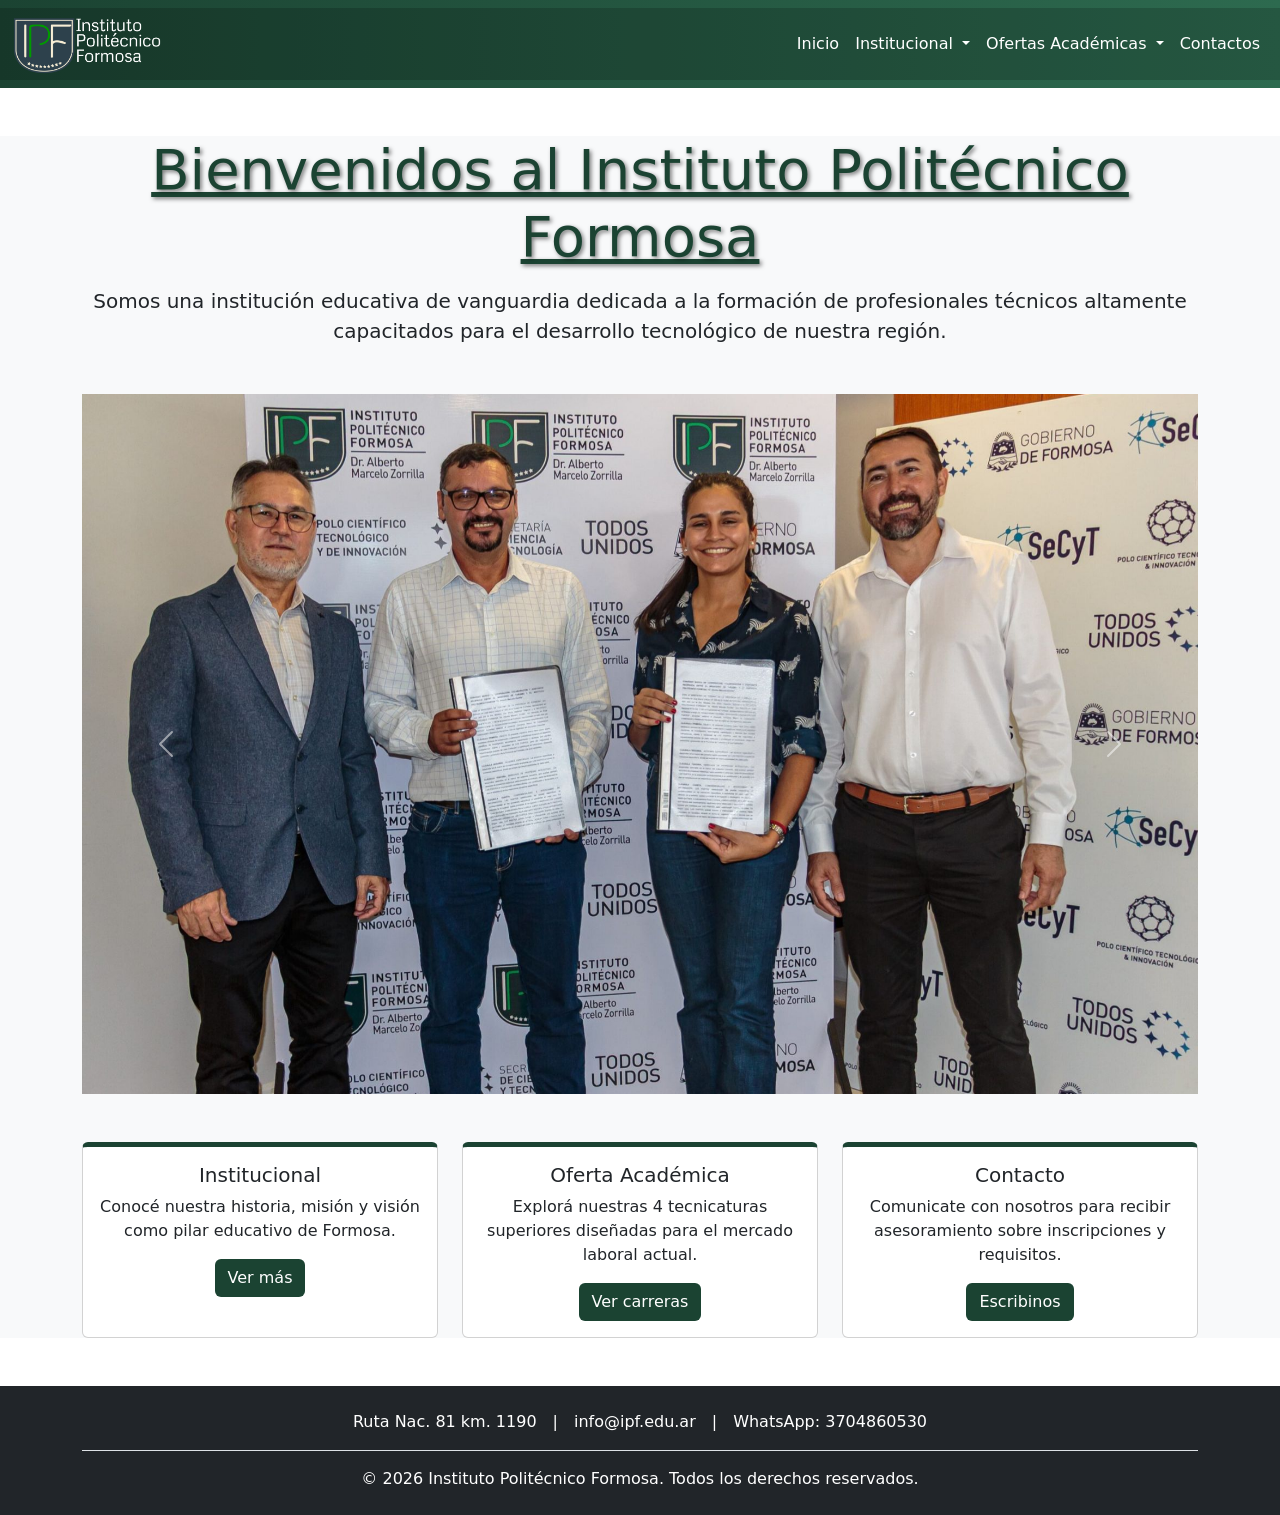
<file: index.html>
<!DOCTYPE html>
<html lang="en">
<head>
    <meta charset="UTF-8">
    <meta name="viewport" content="width=device-width, initial-scale=1.0">
    <title>IPF</title>
    <!-- LINK DE bootstrap -->
    <link href="https://cdn.jsdelivr.net/npm/bootstrap@5.3.8/dist/css/bootstrap.min.css" rel="stylesheet" integrity="sha384-sRIl4kxILFvY47J16cr9ZwB07vP4J8+LH7qKQnuqkuIAvNWLzeN8tE5YBujZqJLB" crossorigin="anonymous">

    <!-- LINK DE ESTILO PROPIO DE LA PAGINA INDEX -->
    <link rel="stylesheet" href="assets/css/style.css">

    <link rel="icon" type="image/png" href="assets/img/logopagina.png">
</head>


<body>
    <header>
        <nav class="navbar navbar-expand-lg bg-body-tertiary">
    <div class="container-fluid">
        <!-- Logo -->
        <a class="navbar-brand" href="index.html">
            <img src="assets/img/logo.png" width="150px" class="d-inline-block align-text-top">
        </a>
        
        
        <button class="navbar-toggler" type="button" data-bs-toggle="collapse" data-bs-target="#navbarNav" aria-controls="navbarNav" aria-expanded="false" aria-label="Toggle navigation">
            <span class="navbar-toggler-icon"></span>
        </button>

        <div class="collapse navbar-collapse" id="navbarNav">
            <ul class="navbar-nav ms-auto">
                
                <!-- Inicio -->
                <li class="nav-item">
                    <a class="nav-link active text-dark " aria-current="page" href="index.html">Inicio</a>
                </li>

                <!-- Institucional-->
                <li class="nav-item dropdown">
                    <a class="nav-link dropdown-toggle text-dark" href="#" id="dropInstitucional" role="button" data-bs-toggle="dropdown" aria-expanded="false" >
                        Institucional
                    </a>
                    <ul class="dropdown-menu dropdown-menu-end" aria-labelledby="dropInstitucional">
                        <li><a class="dropdown-item" href="reseñahistorica.html">Reseña Histórica</a></li>
                        <li><a class="dropdown-item" href="autoridades.html">Autoridades</a></li>
                        <li><hr class="dropdown-divider"></li>
                    </ul>
                </li>

                <!--Carreras -->
                <li class="nav-item dropdown">
                    <a class="nav-link dropdown-toggle text-dark" href="#" id="dropCarreras" role="button" data-bs-toggle="dropdown" aria-expanded="false">
                        Ofertas Académicas
                    </a>
                    <ul class="dropdown-menu dropdown-menu-end" aria-labelledby="dropCarreras">
                        <li><a class="dropdown-item" href="quimicaindustrial.html">Tecnicatura Superior en Química Industrial</a></li>
                        <li><a class="dropdown-item" href="desarrollosoftware.html">Tecnicatura Superior en Desarrollo de Software y Multiplataforma</a></li>
                        <li><a class="dropdown-item" href="telecomunicaciones.html">Tecnicatura Superior en Telecomunicaciones</a></li>
                        <li><a class="dropdown-item" href="mecatronica.html">Tecnicatura Superior en Mecatrónica</a></li>
                    </ul>
                </li>

                <!-- Contacto-->
                <li class="nav-item">
                    <a class="nav-link text-dark" href="contacto.html">Contactos</a>
                </li>

            </ul>
        </div>
    </div>
</nav>
    </header>
   <main>
       <section class="container my-5 text-center">
        <!-- Información del index-->
        <h1 class="display-4 font">Bienvenidos al Instituto Politécnico Formosa</h1>
        <p class="lead mt-3">Somos una institución educativa de vanguardia dedicada a la formación de profesionales técnicos altamente capacitados para el desarrollo tecnológico de nuestra región.</p>
        
        <!-- <Carousel  -->
        <div id="carouselExample" class="carousel slide my-5" data-bs-ride="carousel">
            <div class="carousel-inner">
              <div class="carousel-item active">
                <img src="assets/img/img2.jpg" class="d-block w-100" alt="IPF 1">
              </div>
              <div class="carousel-item">
                <img src="assets/img/img1.jpg" class="d-block w-100" alt="IPF 2">
              </div>
              <div class="carousel-item">
                <img src="assets/img/comedoripf.jpg" class="d-block w-100" alt="IPF 3">
              </div>
              <div class="carousel-item">
                <img src="assets/img/edificioipf.jpg" class="d-block w-100" alt="IPF 4">
              </div>
              <div class="carousel-item">
                <img src="assets/img/img3.jpg" class="d-block w-100" alt="IPF 5">
              </div>

              <button class="carousel-control-prev" type="button" data-bs-target="#carouselExample" data-bs-slide="prev">
        <span class="carousel-control-prev-icon" aria-hidden="true"></span>
        <span class="visually-hidden">Anterior</span>
    </button>
    <button class="carousel-control-next" type="button" data-bs-target="#carouselExample" data-bs-slide="next">
        <span class="carousel-control-next-icon" aria-hidden="true"></span>
        <span class="visually-hidden">Siguiente</span>
    </button>
            </div>
        </div>

        <!-- Sección de Cards -->
        <div class="row mt-5">
            <div class="col-md-4">
                <div class="card h-100">
                    <div class="card-body">
                        <h5 class="card-title">Institucional</h5>
                        <p class="card-text">Conocé nuestra historia, misión y visión como pilar educativo de Formosa.</p>
                        <a href="reseñahistorica.html" class="btn btn-ipf">Ver más</a>
                    </div>
                </div>
            </div>
            <div class="col-md-4">
                <div class="card h-100">
                    <div class="card-body">
                        <h5 class="card-title">Oferta Académica</h5>
                        <p class="card-text">Explorá nuestras 4 tecnicaturas superiores diseñadas para el mercado laboral actual.</p>
                        <a href="desarrollosoftware.html" class="btn btn-ipf">Ver carreras</a>
                    </div>
                </div>
            </div>
            <div class="col-md-4">
                <div class="card h-100">
                    <div class="card-body">
                        <h5 class="card-title">Contacto</h5>
                        <p class="card-text">Comunicate con nosotros para recibir asesoramiento sobre inscripciones y requisitos.</p>
                        <a href="contacto.html" class="btn btn-ipf">Escribinos</a>
                    </div>
                </div>
            </div>
        </div>
      </section>
    </main>

    <footer class="py-4 bg-dark text-white">
      <div class="container text-center">
        <ul class="nav justify-content-center border-bottom pb-3 mb-3">
          <li class="nav-item px-2">Ruta Nac. 81 km. 1190</li>
          <li class="nav-item px-2">|</li>
          <li class="nav-item px-2">info@ipf.edu.ar</li>
          <li class="nav-item px-2">|</li>
          <li class="nav-item px-2">WhatsApp: 3704860530</li>
        </ul>
        <p class="mb-0">
          © 2026 Instituto Politécnico Formosa. Todos los derechos reservados.
        </p>
      </div>
    </footer>
    <script src="https://cdn.jsdelivr.net/npm/bootstrap@5.3.8/dist/js/bootstrap.bundle.min.js" integrity="sha384-FKyoEForCGlyvwx9Hj09JcYn3nv7wiPVlz7YYwJrWVcXK/BmnVDxM+D2scQbITxI" crossorigin="anonymous"></script>
</body>
</html>
</file>
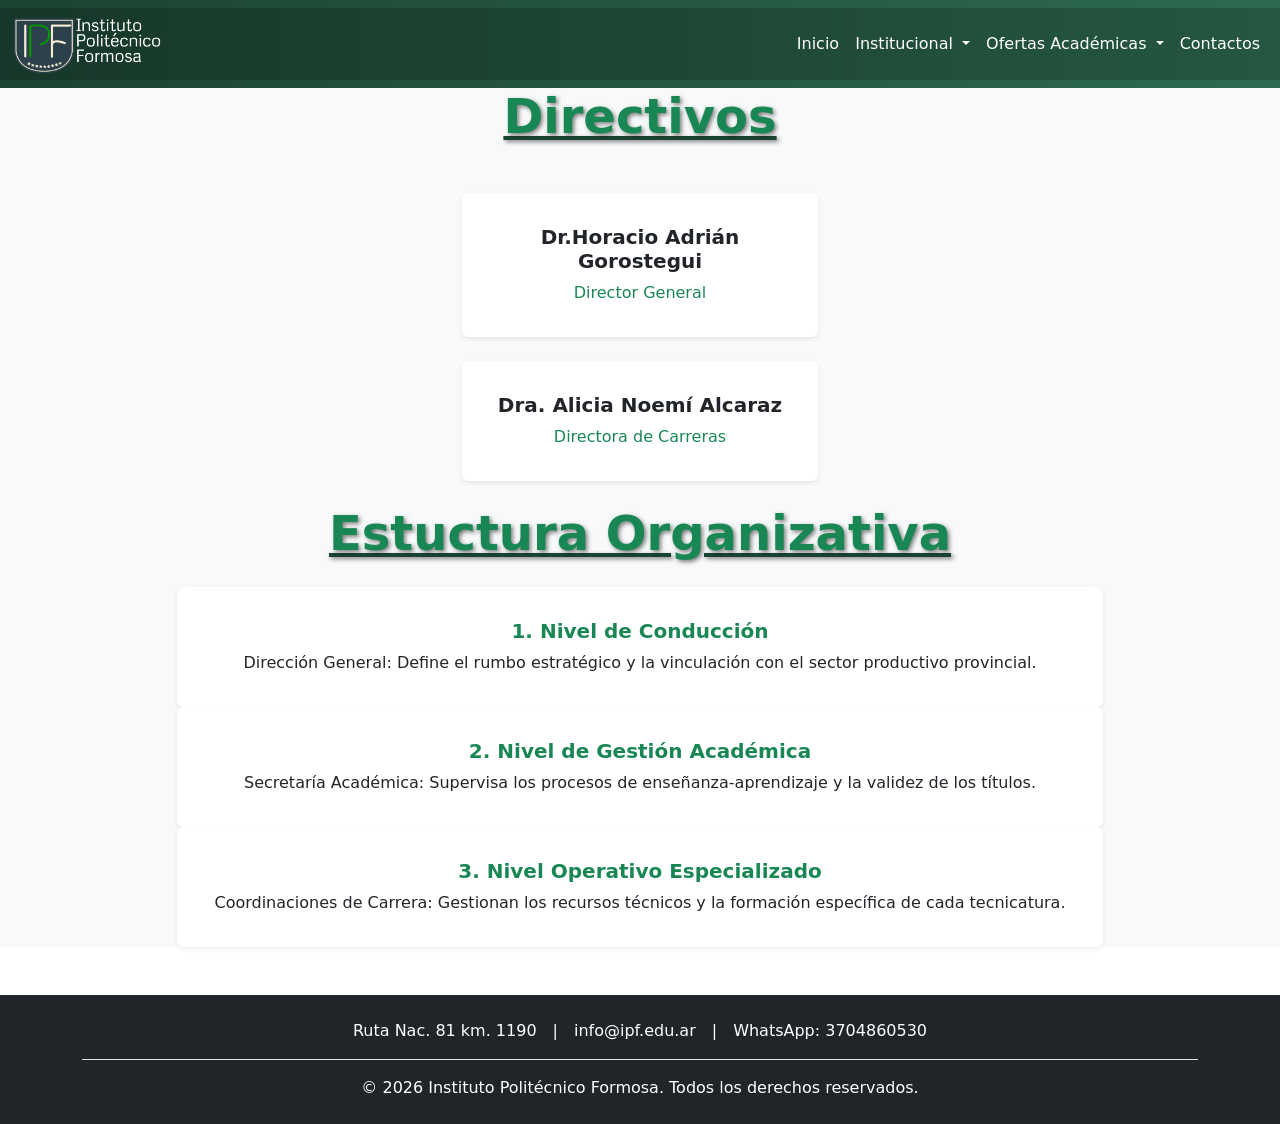
<file: autoridades.html>
<!doctype html>
<html lang="en">
  <head>
    <meta charset="UTF-8" />
    <meta name="viewport" content="width=device-width, initial-scale=1.0" />
    <title>IPF</title>
    <!-- LINK DE bootstrap -->
    <link
      href="https://cdn.jsdelivr.net/npm/bootstrap@5.3.8/dist/css/bootstrap.min.css"
      rel="stylesheet"
      integrity="sha384-sRIl4kxILFvY47J16cr9ZwB07vP4J8+LH7qKQnuqkuIAvNWLzeN8tE5YBujZqJLB"
      crossorigin="anonymous"
    />

    <!-- LINK DE ESTILO PROPIO DE LA PAGINA INDEX -->
    <link rel="stylesheet" href="assets/css/style.css" />

    <link rel="icon" type="image/png" href="assets/img/logopagina.png" />
  </head>

  <body>
    <header>
      <nav class="navbar navbar-expand-lg bg-body-tertiary">
        <div class="container-fluid">
          <!-- Logo -->
          <a class="navbar-brand" href="index.html">
            <img
              src="assets/img/logo.png"
              width="150px"
              class="d-inline-block align-text-top"
            />
          </a>

          <button
            class="navbar-toggler"
            type="button"
            data-bs-toggle="collapse"
            data-bs-target="#navbarNav"
            aria-controls="navbarNav"
            aria-expanded="false"
            aria-label="Toggle navigation"
          >
            <span class="navbar-toggler-icon"></span>
          </button>

          <div class="collapse navbar-collapse" id="navbarNav">
            <ul class="navbar-nav ms-auto">
              <!-- Inicio -->
              <li class="nav-item">
                <a
                  class="nav-link active text-dark"
                  aria-current="page"
                  href="index.html"
                  >Inicio</a
                >
              </li>

              <!-- Institucional-->
              <li class="nav-item dropdown">
                <a
                  class="nav-link dropdown-toggle text-dark"
                  href="#"
                  id="dropInstitucional"
                  role="button"
                  data-bs-toggle="dropdown"
                  aria-expanded="false"
                >
                  Institucional
                </a>
                <ul
                  class="dropdown-menu dropdown-menu-end"
                  aria-labelledby="dropInstitucional"
                >
                  <li>
                    <a class="dropdown-item" href="reseñahistorica.html"
                      >Reseña Histórica</a
                    >
                  </li>
                  <li>
                    <a class="dropdown-item" href="autoridades.html"
                      >Autoridades</a
                    >
                  </li>
                  <li><hr class="dropdown-divider" /></li>
                </ul>
              </li>

              <!--Carreras -->
              <li class="nav-item dropdown">
                <a
                  class="nav-link dropdown-toggle text-dark"
                  href="#"
                  id="dropCarreras"
                  role="button"
                  data-bs-toggle="dropdown"
                  aria-expanded="false"
                >
                  Ofertas Académicas
                </a>
                <ul
                  class="dropdown-menu dropdown-menu-end"
                  aria-labelledby="dropCarreras"
                >
                  <li>
                    <a class="dropdown-item" href="quimicaindustrial.html"
                      >Tecnicatura Superior en Química Industrial</a
                    >
                  </li>
                  <li>
                    <a class="dropdown-item" href="desarrollosoftware.html"
                      >Tecnicatura Superior en Desarrollo de Software y
                      Multiplataforma</a
                    >
                  </li>
                  <li>
                    <a class="dropdown-item" href="telecomunicaciones.html"
                      >Tecnicatura Superior en Telecomunicaciones</a
                    >
                  </li>
                  <li>
                    <a class="dropdown-item" href="mecatronica.html"
                      >Tecnicatura Superior en Mecatrónica</a
                    >
                  </li>
                </ul>
              </li>

              <!-- Contacto-->
              <li class="nav-item">
                <a class="nav-link text-dark" href="contacto.html">Contactos</a>
              </li>
            </ul>
          </div>
        </div>
      </nav>
    </header>
    <main>
      <h1 class="display-5 fw-bold text-success text-center mb-4">
        Directivos
      </h1>
      <section class="container my-5 text-center">
        <div class="row justify-content-center mb-4">
          <div class="col-md-4">
            <div class="card shadow-sm border-0 text-center p-3">
              <div class="card-body">
                <h5 class="fw-bold">Dr.Horacio Adrián Gorostegui</h5>
                <p class="text-success mb-0">Director General</p>
              </div>
            </div>
          </div>
        </div>
        <div class="row justify-content-center mb-4">
          <div class="col-md-4">
            <div class="card shadow-sm border-0 text-center p-3">
              <div class="card-body">
                <h5 class="fw-bold">Dra. Alicia Noemí Alcaraz</h5>
                <p class="text-success mb-0">Directora de Carreras</p>
              </div>
            </div>
          </div>
        </div>
        <h1 class="display-5 fw-bold text-success text-center mb-4">
          Estuctura Organizativa
        </h1>
        <div class="row">
          <div class="col-md-10 mx-auto">
            <div class="card shadow-sm border-0 text-center p-3">
              <div class="card-body">
                <h5 class="text-success fw-bold">1. Nivel de Conducción</h5>
                <p class="mb-0">
                  Dirección General: Define el rumbo estratégico y la
                  vinculación con el sector productivo provincial.
                </p>
              </div>
            </div>
          </div>
        </div>
        <div class="row">
          <div class="col-md-10 mx-auto">
            <div class="card shadow-sm border-0 text-center p-3">
              <div class="card-body">
                <h5 class="text-success fw-bold">
                  2. Nivel de Gestión Académica
                </h5>
                <p class="mb-0">
                  Secretaría Académica: Supervisa los procesos de
                  enseñanza-aprendizaje y la validez de los títulos.
                </p>
              </div>
            </div>
          </div>
        </div>
        <div class="row">
          <div class="col-md-10 mx-auto">
            <div class="card shadow-sm border-0 text-center p-3">
              <div class="card-body">
                <h5 class="text-success fw-bold">
                  3. Nivel Operativo Especializado
                </h5>
                <p class="mb-0">
                  Coordinaciones de Carrera: Gestionan los recursos técnicos y
                  la formación específica de cada tecnicatura.
                </p>
              </div>
            </div>
          </div>
        </div>
      </section>
    </main>

    <footer class="py-4 bg-dark text-white">
      <div class="container text-center">
        <ul class="nav justify-content-center border-bottom pb-3 mb-3">
          <li class="nav-item px-2">Ruta Nac. 81 km. 1190</li>
          <li class="nav-item px-2">|</li>
          <li class="nav-item px-2">info@ipf.edu.ar</li>
          <li class="nav-item px-2">|</li>
          <li class="nav-item px-2">WhatsApp: 3704860530</li>
        </ul>
        <p class="mb-0">
          © 2026 Instituto Politécnico Formosa. Todos los derechos reservados.
        </p>
      </div>
    </footer>
    <script
      src="https://cdn.jsdelivr.net/npm/bootstrap@5.3.8/dist/js/bootstrap.bundle.min.js"
      integrity="sha384-FKyoEForCGlyvwx9Hj09JcYn3nv7wiPVlz7YYwJrWVcXK/BmnVDxM+D2scQbITxI"
      crossorigin="anonymous"
    ></script>
  </body>
</html>
</file>
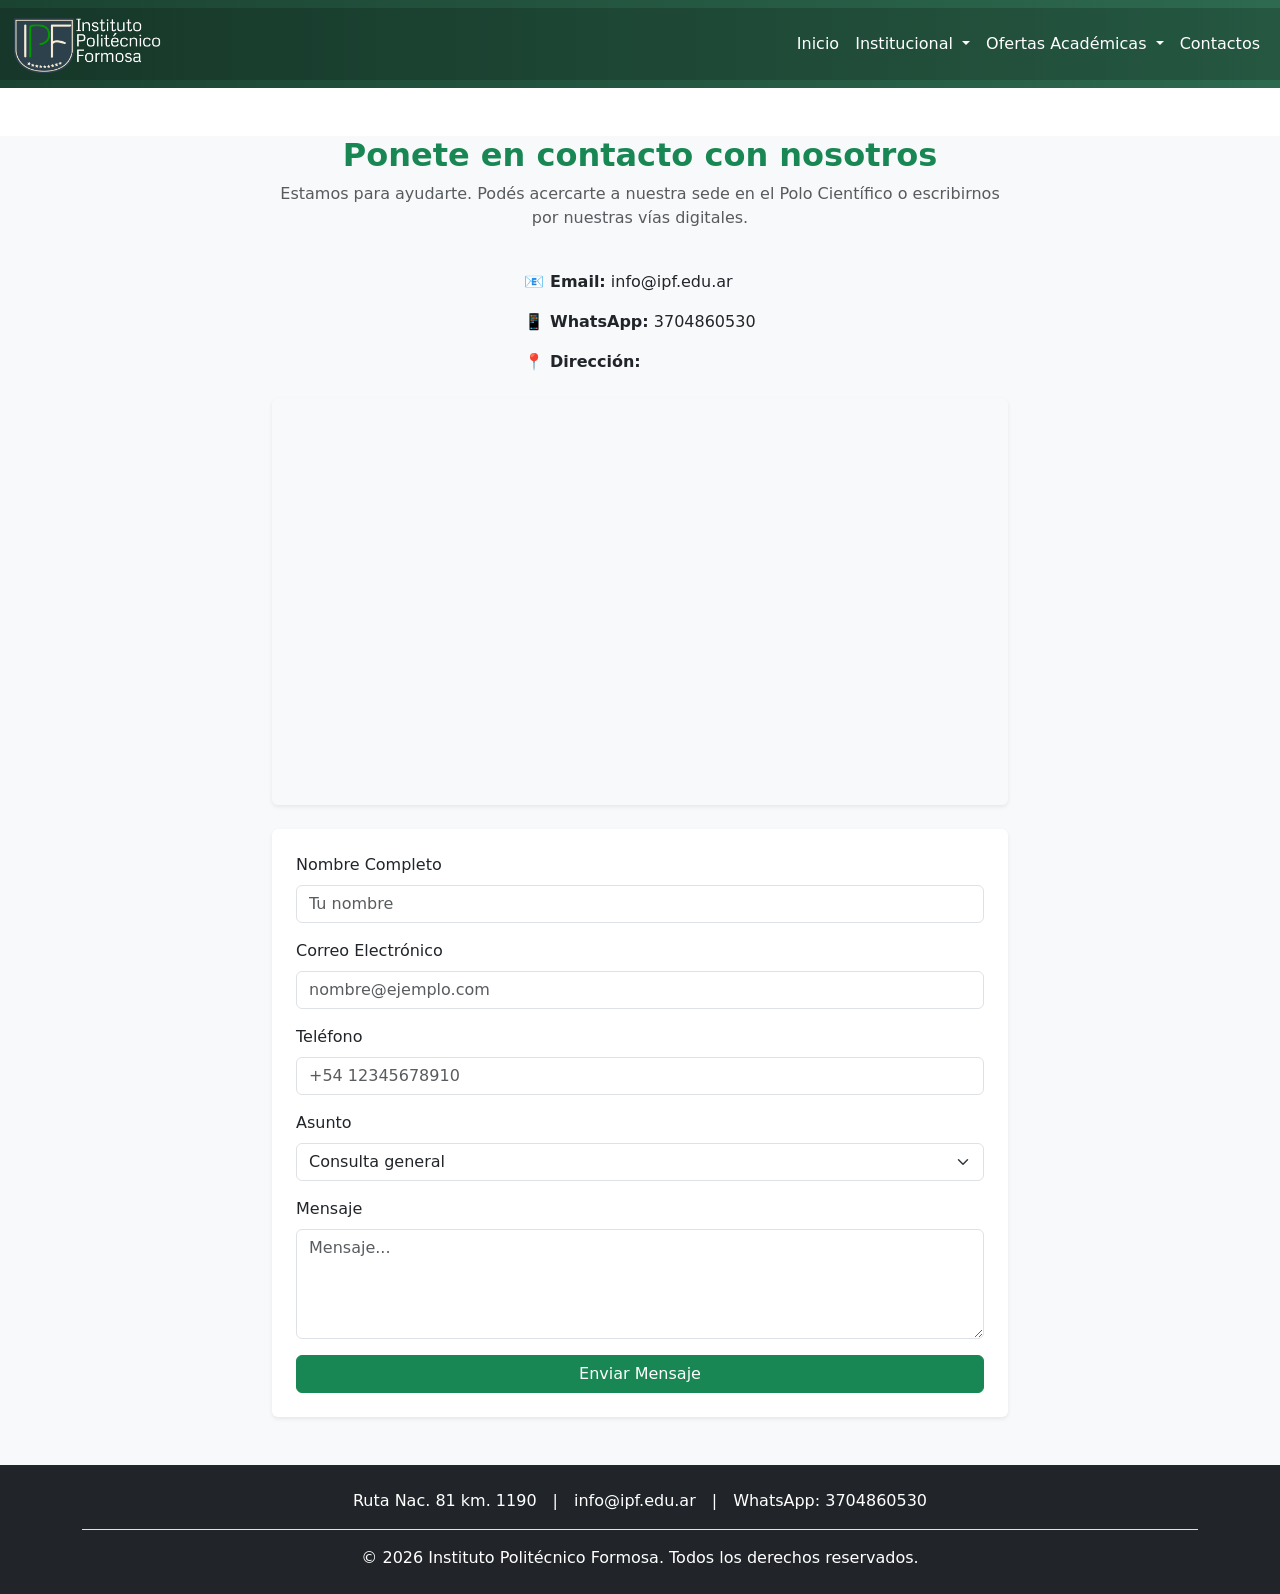
<file: contacto.html>
<!doctype html>
<html lang="en">

<head>
    <meta charset="UTF-8" />
    <meta name="viewport" content="width=device-width, initial-scale=1.0" />
    <title>IPF</title>
    <!-- LINK DE bootstrap -->
    <link href="https://cdn.jsdelivr.net/npm/bootstrap@5.3.8/dist/css/bootstrap.min.css" rel="stylesheet"
        integrity="sha384-sRIl4kxILFvY47J16cr9ZwB07vP4J8+LH7qKQnuqkuIAvNWLzeN8tE5YBujZqJLB" crossorigin="anonymous" />

    <!-- LINK DE ESTILO PROPIO DE LA PAGINA INDEX -->
    <link rel="stylesheet" href="assets/css/style.css" />

    <link rel="icon" type="image/png" href="assets/img/logopagina.png" />
</head>

<body>
    <header>
        <nav class="navbar navbar-expand-lg bg-body-tertiary">
            <div class="container-fluid">
                <!-- Logo -->
                <a class="navbar-brand" href="index.html">
                    <img src="assets/img/logo.png" width="150px" class="d-inline-block align-text-top" />
                </a>

                <button class="navbar-toggler" type="button" data-bs-toggle="collapse" data-bs-target="#navbarNav"
                    aria-controls="navbarNav" aria-expanded="false" aria-label="Toggle navigation">
                    <span class="navbar-toggler-icon"></span>
                </button>

                <div class="collapse navbar-collapse" id="navbarNav">
                    <ul class="navbar-nav ms-auto">
                        <!-- Inicio -->
                        <li class="nav-item">
                            <a class="nav-link active text-dark" aria-current="page" href="index.html">Inicio</a>
                        </li>

                        <!-- Institucional-->
                        <li class="nav-item dropdown">
                            <a class="nav-link dropdown-toggle text-dark" href="#" id="dropInstitucional" role="button"
                                data-bs-toggle="dropdown" aria-expanded="false">
                                Institucional
                            </a>
                            <ul class="dropdown-menu dropdown-menu-end" aria-labelledby="dropInstitucional">
                                <li>
                                    <a class="dropdown-item" href="reseñahistorica.html">Reseña Histórica</a>
                                </li>
                                <li>
                                    <a class="dropdown-item" href="autoridades.html">Autoridades</a>
                                </li>
                                <li>
                                    <hr class="dropdown-divider" />
                                </li>
                            </ul>
                        </li>

                        <!--Carreras -->
                        <li class="nav-item dropdown">
                            <a class="nav-link dropdown-toggle text-dark" href="#" id="dropCarreras" role="button"
                                data-bs-toggle="dropdown" aria-expanded="false">
                                Ofertas Académicas
                            </a>
                            <ul class="dropdown-menu dropdown-menu-end" aria-labelledby="dropCarreras">
                                <li>
                                    <a class="dropdown-item" href="quimicaindustrial.html">Tecnicatura Superior en
                                        Química Industrial</a>
                                </li>
                                <li>
                                    <a class="dropdown-item" href="desarrollosoftware.html">Tecnicatura Superior en
                                        Desarrollo de Software y
                                        Multiplataforma</a>
                                </li>
                                <li>
                                    <a class="dropdown-item" href="telecomunicaciones.html">Tecnicatura Superior en
                                        Telecomunicaciones</a>
                                </li>
                                <li>
                                    <a class="dropdown-item" href="mecatronica.html">Tecnicatura Superior en
                                        Mecatrónica</a>
                                </li>
                            </ul>
                        </li>

                        <!-- Contacto-->
                        <li class="nav-item">
                            <a class="nav-link text-dark" href="contacto.html">Contactos</a>
                        </li>
                    </ul>
                </div>
            </div>
        </nav>
    </header>
    <main>
        <main>
            <!-- CONTENIDO OBLIGATORIO -->
            <section class="container my-5">
                <div class="row">
                    <div class="col-md-10 col-lg-8 mx-auto text-center">

                        <h2 class="fw-bold text-success">Ponete en contacto con nosotros</h2>
                        <p class="text-muted">
                            Estamos para ayudarte. Podés acercarte a nuestra sede en el Polo
                            Científico o escribirnos por nuestras vías digitales.
                        </p>

                        <!-- Datos de contacto -->
                        <div class="mt-4 text-start d-inline-block">
                            <p><strong>📧 Email:</strong> info@ipf.edu.ar</p>
                            <p><strong>📱 WhatsApp:</strong> 3704860530</p>
                            <p><strong>📍 Dirección:</strong></p>
                        </div>

                        <!-- MAPA-->
                        <div class="mt-2 mb-4 shadow-sm rounded overflow-hidden">
                            <iframe
                                src="https://www.google.com/maps/embed?pb=!1m18!1m12!1m3!1d57335.31784732225!2d-58.29045724576137!3d-26.0839848024466!2m3!1f0!2f0!3f0!3m2!1i1024!2i768!4f13.1!3m3!1m2!1s0x945cb1005b21b355%3A0x36a052477a923c03!2sInstituto%20Polit%C3%A9cnico%20Formosa!5e0!3m2!1ses-419!2sar!4v1777825215016!5m2!1ses-419!2sar"
                                width="100%" height="400" style="border: 0" allowfullscreen="" loading="lazy"
                                referrerpolicy="no-referrer-when-downgrade">
                            </iframe>
                        </div>

                        <!-- FORMULARIO -->
                        <div class="card shadow-sm border-0 p-4 text-start">
                            <form>
                                <div class="mb-3">
                                    <label for="nombre" class="form-label">Nombre Completo</label>
                                    <input type="text" class="form-control" id="nombre" placeholder="Tu nombre" />
                                </div>
                                <div class="mb-3">
                                    <label for="email" class="form-label">Correo Electrónico</label>
                                    <input type="email" class="form-control" id="email"
                                        placeholder="nombre@ejemplo.com" />
                                </div>
                                <div class="mb-3">
                                    <label for="telefono" class="form-label">Teléfono</label>
                                    <input type="tel" class="form-control" id="telefono"
                                        placeholder="+54 12345678910" />
                                </div>
                                <div class="mb-3">
                                    <label for="asunto" class="form-label">Asunto</label>
                                    <select class="form-select" id="asunto">
                                        <option selected>Consulta general</option>
                                        <option value="1">Inscripciones</option>
                                        <option value="2">Carreras</option>
                                        <option value="3">Otros</option>
                                    </select>
                                </div>
                                <div class="mb-3">
                                    <label for="mensaje" class="form-label">Mensaje</label>
                                    <textarea class="form-control" id="mensaje" rows="4"
                                        placeholder="Mensaje..."></textarea>
                                </div>
                                <button type="submit" class="btn btn-success w-100">
                                    Enviar Mensaje
                                </button>
                            </form>
                        </div>

                    </div>
                </div>
            </section>
        </main>
        <!-- FOOTER  -->
        <footer class="py-4 bg-dark text-white">
            <div class="container text-center">
                <ul class="nav justify-content-center border-bottom pb-3 mb-3">
                    <li class="nav-item px-2">Ruta Nac. 81 km. 1190</li>
                    <li class="nav-item px-2">|</li>
                    <li class="nav-item px-2">info@ipf.edu.ar</li>
                    <li class="nav-item px-2">|</li>
                    <li class="nav-item px-2">WhatsApp: 3704860530</li>
                </ul>
                <p class="mb-0">
                    © 2026 Instituto Politécnico Formosa. Todos los derechos reservados.
                </p>
            </div>
        </footer>
        <script src="https://cdn.jsdelivr.net/npm/bootstrap@5.3.8/dist/js/bootstrap.bundle.min.js"
            integrity="sha384-FKyoEForCGlyvwx9Hj09JcYn3nv7wiPVlz7YYwJrWVcXK/BmnVDxM+D2scQbITxI"
            crossorigin="anonymous"></script>
</body>

</html>
</file>
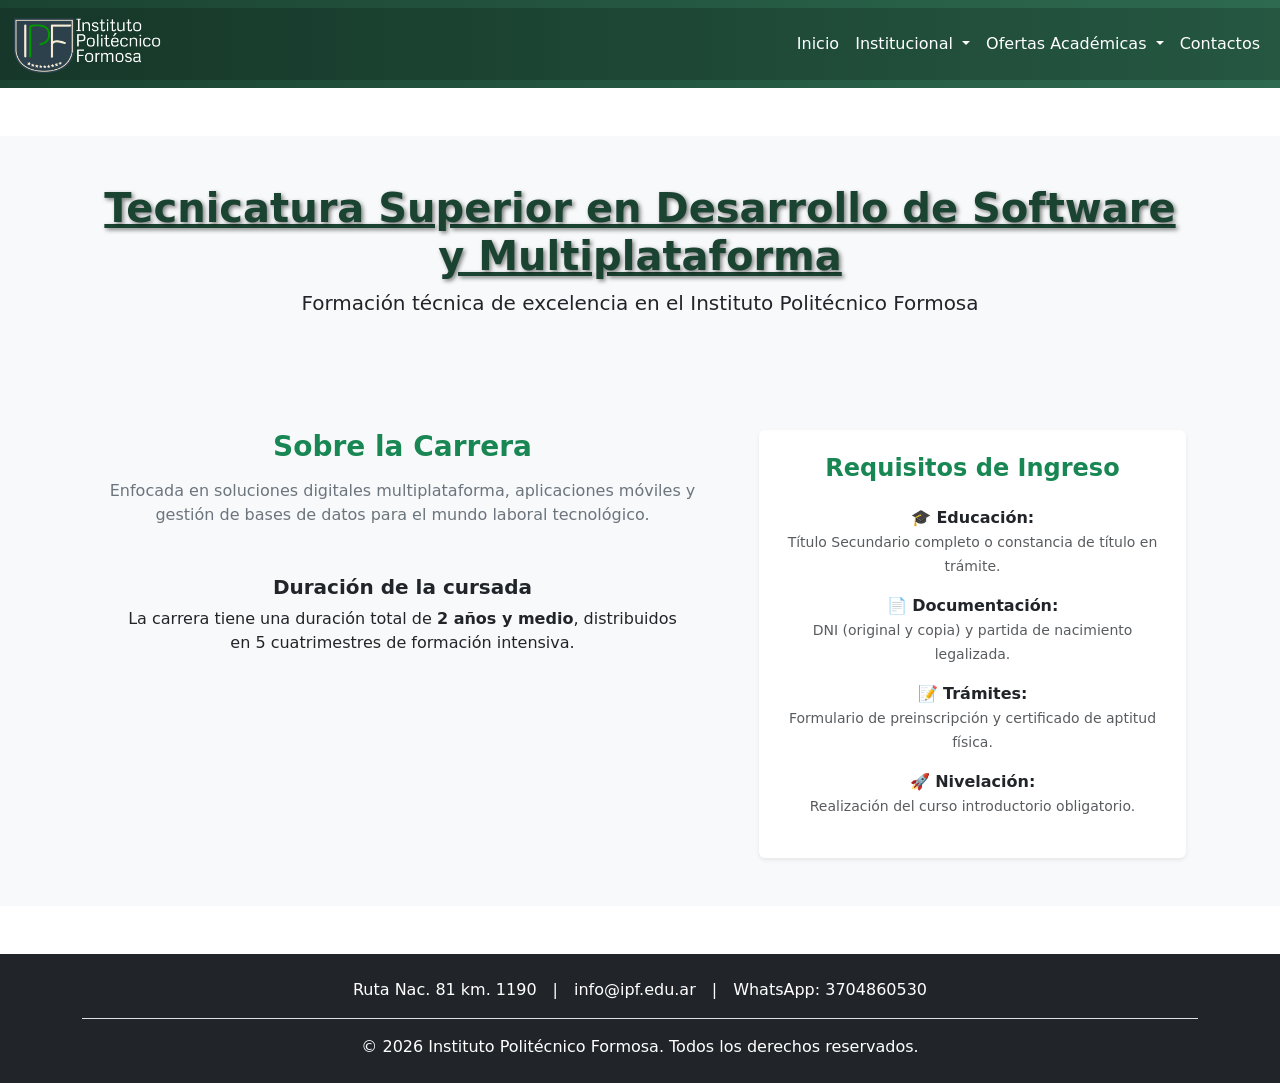
<file: desarrollosoftware.html>
<!DOCTYPE html>
<html lang="en">
<head>
    <meta charset="UTF-8">
    <meta name="viewport" content="width=device-width, initial-scale=1.0">
    <title>IPF</title>
    <!-- LINK DE bootstrap -->
    <link href="https://cdn.jsdelivr.net/npm/bootstrap@5.3.8/dist/css/bootstrap.min.css" rel="stylesheet" integrity="sha384-sRIl4kxILFvY47J16cr9ZwB07vP4J8+LH7qKQnuqkuIAvNWLzeN8tE5YBujZqJLB" crossorigin="anonymous">

    <!-- LINK DE ESTILO PROPIO DE LA PAGINA INDEX -->
    <link rel="stylesheet" href="assets/css/style.css">

    <link rel="icon" type="image/png" href="assets/img/logopagina.png">
</head>


<body>
    <header>
        <nav class="navbar navbar-expand-lg bg-body-tertiary">
    <div class="container-fluid">
        <!-- Logo -->
        <a class="navbar-brand" href="index.html">
            <img src="assets/img/logo.png" width="150px" class="d-inline-block align-text-top">
        </a>
        
        
        <button class="navbar-toggler" type="button" data-bs-toggle="collapse" data-bs-target="#navbarNav" aria-controls="navbarNav" aria-expanded="false" aria-label="Toggle navigation">
            <span class="navbar-toggler-icon"></span>
        </button>

        <div class="collapse navbar-collapse" id="navbarNav">
            <ul class="navbar-nav ms-auto">
                
                <!-- Inicio -->
                <li class="nav-item">
                    <a class="nav-link active text-dark " aria-current="page" href="index.html">Inicio</a>
                </li>

                <!-- Institucional-->
                <li class="nav-item dropdown">
                    <a class="nav-link dropdown-toggle text-dark" href="#" id="dropInstitucional" role="button" data-bs-toggle="dropdown" aria-expanded="false" >
                        Institucional
                    </a>
                    <ul class="dropdown-menu dropdown-menu-end" aria-labelledby="dropInstitucional">
                        <li><a class="dropdown-item" href="reseñahistorica.html">Reseña Histórica</a></li>
                        <li><a class="dropdown-item" href="autoridades.html">Autoridades</a></li>
                        <li><hr class="dropdown-divider"></li>
                    </ul>
                </li>

                <!--Carreras -->
                <li class="nav-item dropdown">
                    <a class="nav-link dropdown-toggle text-dark" href="#" id="dropCarreras" role="button" data-bs-toggle="dropdown" aria-expanded="false">
                        Ofertas Académicas
                    </a>
                    <ul class="dropdown-menu dropdown-menu-end" aria-labelledby="dropCarreras">
                        <li><a class="dropdown-item" href="quimicaindustrial.html">Tecnicatura Superior en Química Industrial</a></li>
                        <li><a class="dropdown-item" href="desarrollosoftware.html">Tecnicatura Superior en Desarrollo de Software y Multiplataforma</a></li>
                        <li><a class="dropdown-item" href="telecomunicaciones.html">Tecnicatura Superior en Telecomunicaciones</a></li>
                        <li><a class="dropdown-item" href="mecatronica.html">Tecnicatura Superior en Mecatrónica</a></li>
                    </ul>
                </li>

                <!-- Contacto-->
                <li class="nav-item">
                    <a class="nav-link text-dark" href="contacto.html">Contactos</a>
                </li>

            </ul>
        </div>
    </div>
</nav>
    </header>
   <main>
       <section class="container my-5 text-center">
           <!--Título de la Carrera -->
      <section class="py-5 text-dark text-center">
        <div class="container">
          <h1 class="fw-bold">
            Tecnicatura Superior en Desarrollo de Software y Multiplataforma
          </h1>
          <p class="lead">
            Formación técnica de excelencia en el Instituto Politécnico Formosa
          </p>
        </div>
      </section>

      <section class="container py-5">
        <div class="row g-5">
          <!--Descripción-->
          <div class="col-lg-7">
            <h3 class="fw-bold text-success mb-3">Sobre la Carrera</h3>
            <p class="text-secondary">
             Enfocada en soluciones digitales multiplataforma, aplicaciones móviles y gestión de bases de datos para el mundo laboral tecnológico.
            </p>

            <div class="p-4 bg-light rounded-3 mt-4">
              <h5 class="fw-bold">
                <i class="bi bi-clock"></i> Duración de la cursada
              </h5>
              <p class="mb-0">
                La carrera tiene una duración total de
                <strong>2 años y medio</strong>, distribuidos en 5 cuatrimestres
                de formación intensiva.
              </p>
            </div>
          </div>

          <!-- Requisitos-->
          <div class="col-lg-5">
            <div class="card shadow-sm border-0">
              <div class="card-body p-4">
                <h4 class="fw-bold text-success mb-4">Requisitos de Ingreso</h4>
                <ul class="list-unstyled">
                  <li class="mb-3">
                    <strong>🎓 Educación:</strong><br />
                    <span class="text-muted small"
                      >Título Secundario completo o constancia de título en
                      trámite.</span
                    >
                  </li>
                  <li class="mb-3">
                    <strong>📄 Documentación:</strong><br />
                    <span class="text-muted small"
                      >DNI (original y copia) y partida de nacimiento
                      legalizada.</span
                    >
                  </li>
                  <li class="mb-3">
                    <strong>📝 Trámites:</strong><br />
                    <span class="text-muted small"
                      >Formulario de preinscripción y certificado de aptitud
                      física.</span
                    >
                  </li>
                  <li class="mb-0">
                    <strong>🚀 Nivelación:</strong><br />
                    <span class="text-muted small"
                      >Realización del curso introductorio obligatorio.</span
                    >
                  </li>
                </ul>
              </div>
            </div>
          </div>
        </div>
      </section>
      </section>
    </main>

    <footer class="py-4 bg-dark text-white">
      <div class="container text-center">
        <ul class="nav justify-content-center border-bottom pb-3 mb-3">
          <li class="nav-item px-2">Ruta Nac. 81 km. 1190</li>
          <li class="nav-item px-2">|</li>
          <li class="nav-item px-2">info@ipf.edu.ar</li>
          <li class="nav-item px-2">|</li>
          <li class="nav-item px-2">WhatsApp: 3704860530</li>
        </ul>
        <p class="mb-0">
          © 2026 Instituto Politécnico Formosa. Todos los derechos reservados.
        </p>
      </div>
    </footer>
    <script src="https://cdn.jsdelivr.net/npm/bootstrap@5.3.8/dist/js/bootstrap.bundle.min.js" integrity="sha384-FKyoEForCGlyvwx9Hj09JcYn3nv7wiPVlz7YYwJrWVcXK/BmnVDxM+D2scQbITxI" crossorigin="anonymous"></script>
</body>
</html>
</file>
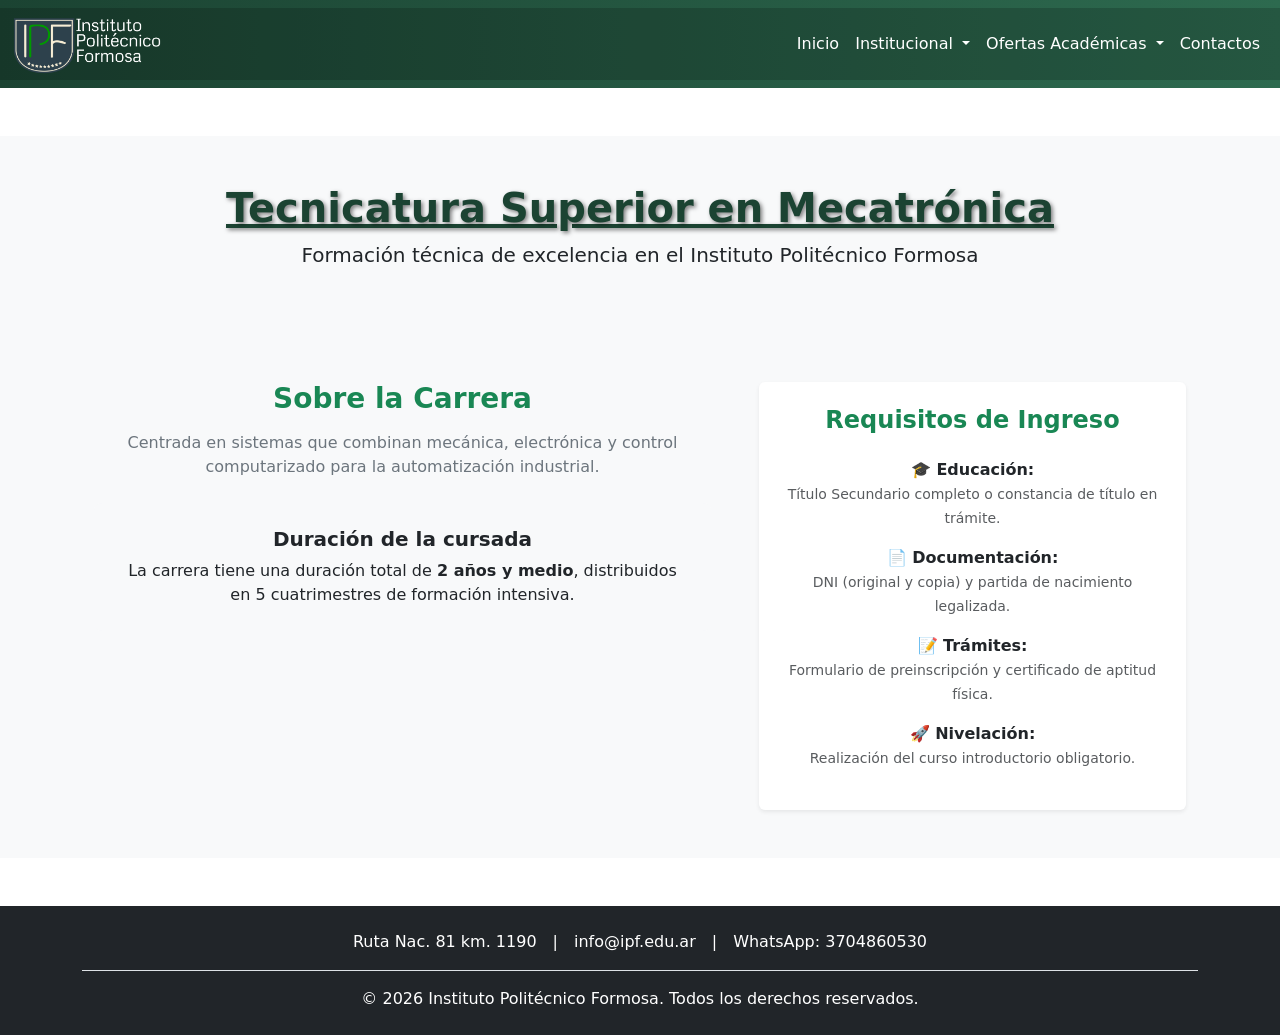
<file: mecatronica.html>
<!DOCTYPE html>
<html lang="en">
<head>
    <meta charset="UTF-8">
    <meta name="viewport" content="width=device-width, initial-scale=1.0">
    <title>IPF</title>
    <!-- LINK DE bootstrap -->
    <link href="https://cdn.jsdelivr.net/npm/bootstrap@5.3.8/dist/css/bootstrap.min.css" rel="stylesheet" integrity="sha384-sRIl4kxILFvY47J16cr9ZwB07vP4J8+LH7qKQnuqkuIAvNWLzeN8tE5YBujZqJLB" crossorigin="anonymous">

    <!-- LINK DE ESTILO PROPIO DE LA PAGINA INDEX -->
    <link rel="stylesheet" href="assets/css/style.css">

    <link rel="icon" type="image/png" href="assets/img/logopagina.png">
</head>


<body>
    <header>
        <nav class="navbar navbar-expand-lg bg-body-tertiary">
    <div class="container-fluid">
        <!-- Logo -->
        <a class="navbar-brand" href="index.html">
            <img src="assets/img/logo.png" width="150px" class="d-inline-block align-text-top">
        </a>
        
        
        <button class="navbar-toggler" type="button" data-bs-toggle="collapse" data-bs-target="#navbarNav" aria-controls="navbarNav" aria-expanded="false" aria-label="Toggle navigation">
            <span class="navbar-toggler-icon"></span>
        </button>

        <div class="collapse navbar-collapse" id="navbarNav">
            <ul class="navbar-nav ms-auto">
                
                <!-- Inicio -->
                <li class="nav-item">
                    <a class="nav-link active text-dark " aria-current="page" href="index.html">Inicio</a>
                </li>

                <!-- Institucional-->
                <li class="nav-item dropdown">
                    <a class="nav-link dropdown-toggle text-dark" href="#" id="dropInstitucional" role="button" data-bs-toggle="dropdown" aria-expanded="false" >
                        Institucional
                    </a>
                    <ul class="dropdown-menu dropdown-menu-end" aria-labelledby="dropInstitucional">
                        <li><a class="dropdown-item" href="reseñahistorica.html">Reseña Histórica</a></li>
                        <li><a class="dropdown-item" href="autoridades.html">Autoridades</a></li>
                        <li><hr class="dropdown-divider"></li>
                    </ul>
                </li>

                <!--Carreras -->
                <li class="nav-item dropdown">
                    <a class="nav-link dropdown-toggle text-dark" href="#" id="dropCarreras" role="button" data-bs-toggle="dropdown" aria-expanded="false">
                        Ofertas Académicas
                    </a>
                    <ul class="dropdown-menu dropdown-menu-end" aria-labelledby="dropCarreras">
                        <li><a class="dropdown-item" href="quimicaindustrial.html">Tecnicatura Superior en Química Industrial</a></li>
                        <li><a class="dropdown-item" href="desarrollosoftware.html">Tecnicatura Superior en Desarrollo de Software y Multiplataforma</a></li>
                        <li><a class="dropdown-item" href="telecomunicaciones.html">Tecnicatura Superior en Telecomunicaciones</a></li>
                        <li><a class="dropdown-item" href="mecatronica.html">Tecnicatura Superior en Mecatrónica</a></li>
                    </ul>
                </li>

                <!-- Contacto-->
                <li class="nav-item">
                    <a class="nav-link text-dark" href="contacto.html">Contactos</a>
                </li>

            </ul>
        </div>
    </div>
</nav>
    </header>
   <main>
       <section class="container my-5 text-center">
           <!--Título de la Carrera -->
      <section class="py-5 text-dark text-center">
        <div class="container">
          <h1 class="fw-bold">
            Tecnicatura Superior en Mecatrónica
          </h1>
          <p class="lead">
            Formación técnica de excelencia en el Instituto Politécnico Formosa
          </p>
        </div>
      </section>

      <section class="container py-5">
        <div class="row g-5">
          <!--Descripción-->
          <div class="col-lg-7">
            <h3 class="fw-bold text-success mb-3">Sobre la Carrera</h3>
            <p class="text-secondary">
              Centrada en sistemas que combinan mecánica, electrónica y control computarizado para la automatización industrial.
            </p>

            <div class="p-4 bg-light rounded-3 mt-4">
              <h5 class="fw-bold">
                <i class="bi bi-clock"></i> Duración de la cursada
              </h5>
              <p class="mb-0">
                La carrera tiene una duración total de
                <strong>2 años y medio</strong>, distribuidos en 5 cuatrimestres
                de formación intensiva.
              </p>
            </div>
          </div>

          <!-- Requisitos-->
          <div class="col-lg-5">
            <div class="card shadow-sm border-0">
              <div class="card-body p-4">
                <h4 class="fw-bold text-success mb-4">Requisitos de Ingreso</h4>
                <ul class="list-unstyled">
                  <li class="mb-3">
                    <strong>🎓 Educación:</strong><br />
                    <span class="text-muted small"
                      >Título Secundario completo o constancia de título en
                      trámite.</span
                    >
                  </li>
                  <li class="mb-3">
                    <strong>📄 Documentación:</strong><br />
                    <span class="text-muted small"
                      >DNI (original y copia) y partida de nacimiento
                      legalizada.</span
                    >
                  </li>
                  <li class="mb-3">
                    <strong>📝 Trámites:</strong><br />
                    <span class="text-muted small"
                      >Formulario de preinscripción y certificado de aptitud
                      física.</span
                    >
                  </li>
                  <li class="mb-0">
                    <strong>🚀 Nivelación:</strong><br />
                    <span class="text-muted small"
                      >Realización del curso introductorio obligatorio.</span
                    >
                  </li>
                </ul>
              </div>
            </div>
          </div>
        </div>
      </section>
      </section>
    </main>

    <footer class="py-4 bg-dark text-white">
      <div class="container text-center">
        <ul class="nav justify-content-center border-bottom pb-3 mb-3">
          <li class="nav-item px-2">Ruta Nac. 81 km. 1190</li>
          <li class="nav-item px-2">|</li>
          <li class="nav-item px-2">info@ipf.edu.ar</li>
          <li class="nav-item px-2">|</li>
          <li class="nav-item px-2">WhatsApp: 3704860530</li>
        </ul>
        <p class="mb-0">
          © 2026 Instituto Politécnico Formosa. Todos los derechos reservados.
        </p>
      </div>
    </footer>
    <script src="https://cdn.jsdelivr.net/npm/bootstrap@5.3.8/dist/js/bootstrap.bundle.min.js" integrity="sha384-FKyoEForCGlyvwx9Hj09JcYn3nv7wiPVlz7YYwJrWVcXK/BmnVDxM+D2scQbITxI" crossorigin="anonymous"></script>
</body>
</html>
</file>
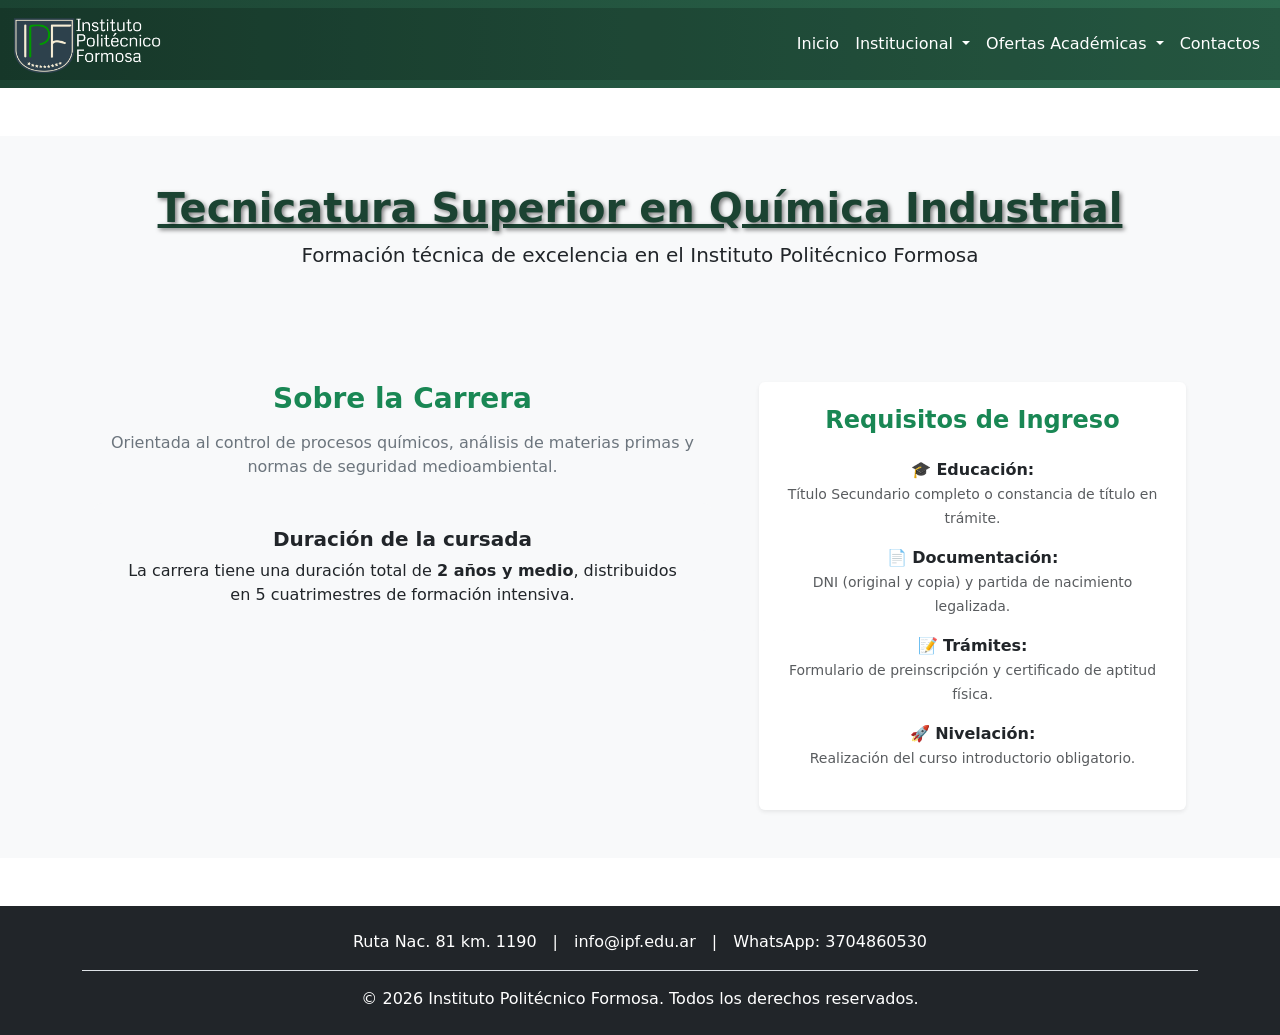
<file: quimicaindustrial.html>
<!doctype html>
<html lang="en">
  <head>
    <meta charset="UTF-8" />
    <meta name="viewport" content="width=device-width, initial-scale=1.0" />
    <title>IPF</title>
    <!-- LINK DE bootstrap -->
    <link
      href="https://cdn.jsdelivr.net/npm/bootstrap@5.3.8/dist/css/bootstrap.min.css"
      rel="stylesheet"
      integrity="sha384-sRIl4kxILFvY47J16cr9ZwB07vP4J8+LH7qKQnuqkuIAvNWLzeN8tE5YBujZqJLB"
      crossorigin="anonymous"
    />

    <!-- LINK DE ESTILO PROPIO DE LA PAGINA INDEX -->
    <link rel="stylesheet" href="assets/css/style.css" />

    <link rel="icon" type="image/png" href="assets/img/logopagina.png" />
  </head>

  <body>
    <header>
      <nav class="navbar navbar-expand-lg bg-body-tertiary">
        <div class="container-fluid">
          <!-- Logo -->
          <a class="navbar-brand" href="index.html">
            <img
              src="assets/img/logo.png"
              width="150px"
              class="d-inline-block align-text-top"
            />
          </a>

          <button
            class="navbar-toggler"
            type="button"
            data-bs-toggle="collapse"
            data-bs-target="#navbarNav"
            aria-controls="navbarNav"
            aria-expanded="false"
            aria-label="Toggle navigation"
          >
            <span class="navbar-toggler-icon"></span>
          </button>

          <div class="collapse navbar-collapse" id="navbarNav">
            <ul class="navbar-nav ms-auto">
              <!-- Inicio -->
              <li class="nav-item">
                <a
                  class="nav-link active text-dark"
                  aria-current="page"
                  href="index.html"
                  >Inicio</a
                >
              </li>

              <!-- Institucional-->
              <li class="nav-item dropdown">
                <a
                  class="nav-link dropdown-toggle text-dark"
                  href="#"
                  id="dropInstitucional"
                  role="button"
                  data-bs-toggle="dropdown"
                  aria-expanded="false"
                >
                  Institucional
                </a>
                <ul
                  class="dropdown-menu dropdown-menu-end"
                  aria-labelledby="dropInstitucional"
                >
                  <li>
                    <a class="dropdown-item" href="reseñahistorica.html"
                      >Reseña Histórica</a
                    >
                  </li>
                  <li>
                    <a class="dropdown-item" href="autoridades.html"
                      >Autoridades</a
                    >
                  </li>
                  <li><hr class="dropdown-divider" /></li>
                </ul>
              </li>

              <!--Carreras -->
              <li class="nav-item dropdown">
                <a
                  class="nav-link dropdown-toggle text-dark"
                  href="#"
                  id="dropCarreras"
                  role="button"
                  data-bs-toggle="dropdown"
                  aria-expanded="false"
                >
                  Ofertas Académicas
                </a>
                <ul
                  class="dropdown-menu dropdown-menu-end"
                  aria-labelledby="dropCarreras"
                >
                  <li>
                    <a class="dropdown-item" href="quimicaindustrial.html"
                      >Tecnicatura Superior en Química Industrial</a
                    >
                  </li>
                  <li>
                    <a class="dropdown-item" href="desarrollosoftware.html"
                      >Tecnicatura Superior en Desarrollo de Software y
                      Multiplataforma</a
                    >
                  </li>
                  <li>
                    <a class="dropdown-item" href="telecomunicaciones.html"
                      >Tecnicatura Superior en Telecomunicaciones</a
                    >
                  </li>
                  <li>
                    <a class="dropdown-item" href="mecatronica.html"
                      >Tecnicatura Superior en Mecatrónica</a
                    >
                  </li>
                </ul>
              </li>

              <!-- Contacto-->
              <li class="nav-item">
                <a class="nav-link text-dark" href="contacto.html">Contactos</a>
              </li>
            </ul>
          </div>
        </div>
      </nav>
    </header>
    <main>
      <section class="container my-5 text-center">
        <!--Título de la Carrera -->
        <section class="py-5 text-dark text-center">
          <div class="container">
            <h1 class="fw-bold">
              Tecnicatura Superior en Química Industrial
            </h1>
            <p class="lead">
              Formación técnica de excelencia en el Instituto Politécnico
              Formosa
            </p>
          </div>
        </section>

        <section class="container py-5">
          <div class="row g-5">
            <!--Descripción-->
            <div class="col-lg-7">
              <h3 class="fw-bold text-success mb-3">Sobre la Carrera</h3>
              <p class="text-secondary">
                Orientada al control de procesos químicos, análisis de materias primas y normas de seguridad medioambiental.
              </p>

              <div class="p-4 bg-light rounded-3 mt-4">
                <h5 class="fw-bold">
                  <i class="bi bi-clock"></i> Duración de la cursada
                </h5>
                <p class="mb-0">
                  La carrera tiene una duración total de
                  <strong>2 años y medio</strong>, distribuidos en 5
                  cuatrimestres de formación intensiva.
                </p>
              </div>
            </div>

            <!-- Requisitos-->
            <div class="col-lg-5">
              <div class="card shadow-sm border-0">
                <div class="card-body p-4">
                  <h4 class="fw-bold text-success mb-4">
                    Requisitos de Ingreso
                  </h4>
                  <ul class="list-unstyled">
                    <li class="mb-3">
                      <strong>🎓 Educación:</strong><br />
                      <span class="text-muted small"
                        >Título Secundario completo o constancia de título en
                        trámite.</span
                      >
                    </li>
                    <li class="mb-3">
                      <strong>📄 Documentación:</strong><br />
                      <span class="text-muted small"
                        >DNI (original y copia) y partida de nacimiento
                        legalizada.</span
                      >
                    </li>
                    <li class="mb-3">
                      <strong>📝 Trámites:</strong><br />
                      <span class="text-muted small"
                        >Formulario de preinscripción y certificado de aptitud
                        física.</span
                      >
                    </li>
                    <li class="mb-0">
                      <strong>🚀 Nivelación:</strong><br />
                      <span class="text-muted small"
                        >Realización del curso introductorio obligatorio.</span
                      >
                    </li>
                  </ul>
                </div>
              </div>
            </div>
          </div>
        </section>
      </section>
    </main>

    <footer class="py-4 bg-dark text-white">
      <div class="container text-center">
        <ul class="nav justify-content-center border-bottom pb-3 mb-3">
          <li class="nav-item px-2">Ruta Nac. 81 km. 1190</li>
          <li class="nav-item px-2">|</li>
          <li class="nav-item px-2">info@ipf.edu.ar</li>
          <li class="nav-item px-2">|</li>
          <li class="nav-item px-2">WhatsApp: 3704860530</li>
        </ul>
        <p class="mb-0">
          © 2026 Instituto Politécnico Formosa. Todos los derechos reservados.
        </p>
      </div>
    </footer>
    <script
      src="https://cdn.jsdelivr.net/npm/bootstrap@5.3.8/dist/js/bootstrap.bundle.min.js"
      integrity="sha384-FKyoEForCGlyvwx9Hj09JcYn3nv7wiPVlz7YYwJrWVcXK/BmnVDxM+D2scQbITxI"
      crossorigin="anonymous"
    ></script>
  </body>
</html>
</file>
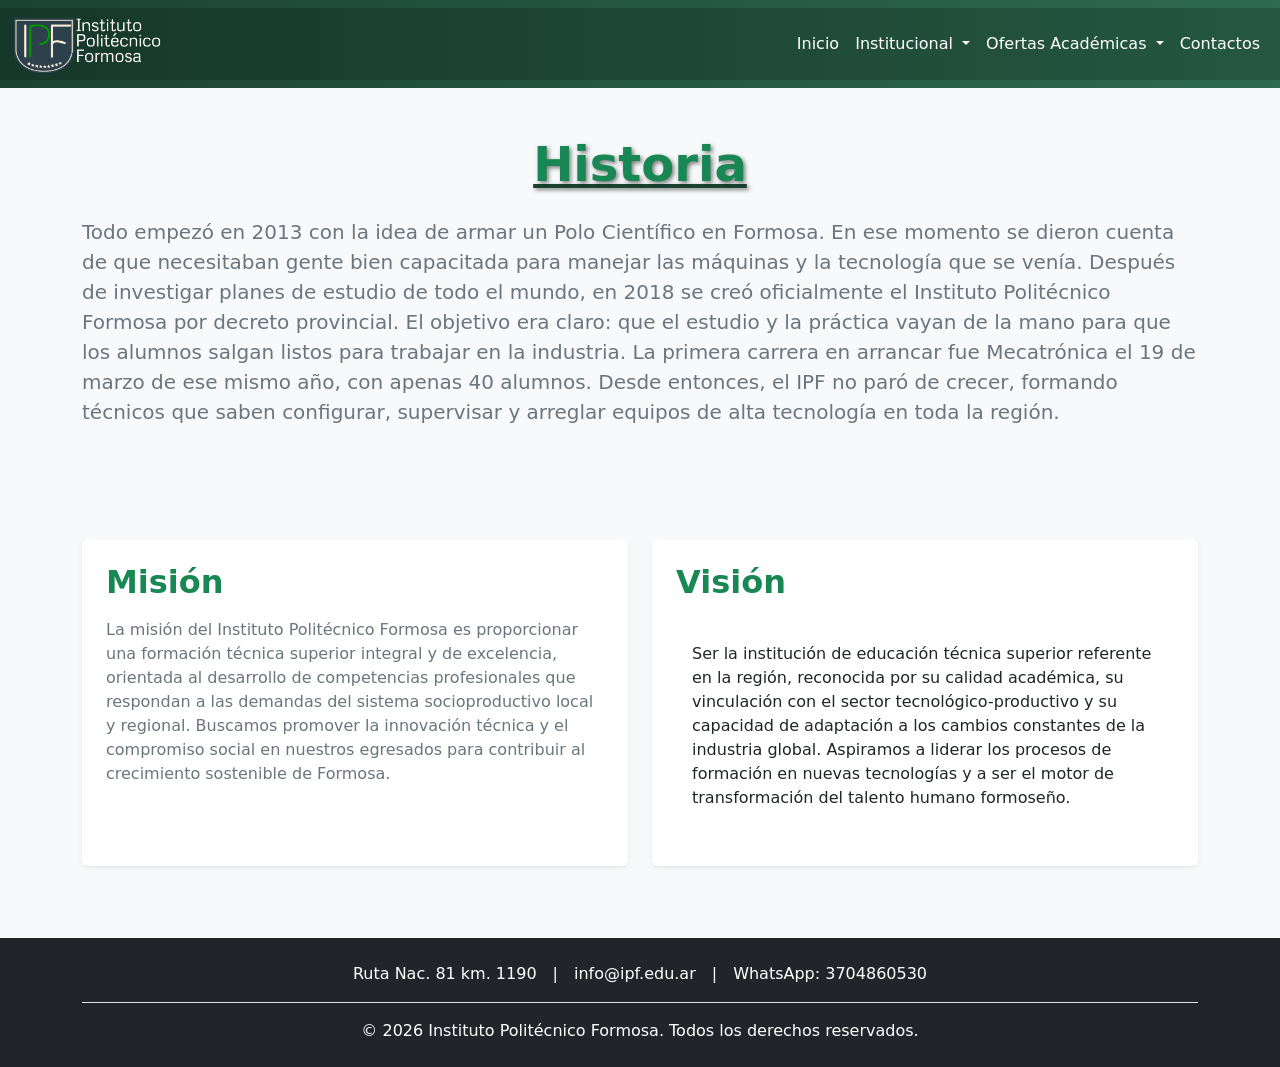
<file: reseñahistorica.html>
<!doctype html>
<html lang="en">
  <head>
    <meta charset="UTF-8" />
    <meta name="viewport" content="width=device-width, initial-scale=1.0" />
    <title>IPF</title>
    <!-- LINK DE bootstrap -->
    <link
      href="https://cdn.jsdelivr.net/npm/bootstrap@5.3.8/dist/css/bootstrap.min.css"
      rel="stylesheet"
      integrity="sha384-sRIl4kxILFvY47J16cr9ZwB07vP4J8+LH7qKQnuqkuIAvNWLzeN8tE5YBujZqJLB"
      crossorigin="anonymous"
    />

    <!-- LINK DE ESTILO PROPIO DE LA PAGINA INDEX -->
    <link rel="stylesheet" href="assets/css/style.css" />

    <link rel="icon" type="image/png" href="assets/img/logopagina.png" />
  </head>

  <body>
    <header>
      <nav class="navbar navbar-expand-lg bg-body-tertiary">
        <div class="container-fluid">
          <!-- Logo -->
          <a class="navbar-brand" href="index.html">
            <img
              src="assets/img/logo.png"
              width="150px"
              class="d-inline-block align-text-top"
            />
          </a>

          <button
            class="navbar-toggler"
            type="button"
            data-bs-toggle="collapse"
            data-bs-target="#navbarNav"
            aria-controls="navbarNav"
            aria-expanded="false"
            aria-label="Toggle navigation"
          >
            <span class="navbar-toggler-icon"></span>
          </button>

          <div class="collapse navbar-collapse" id="navbarNav">
            <ul class="navbar-nav ms-auto">
              <!-- Inicio -->
              <li class="nav-item">
                <a
                  class="nav-link active text-dark"
                  aria-current="page"
                  href="index.html"
                  >Inicio</a
                >
              </li>

              <!-- Institucional-->
              <li class="nav-item dropdown">
                <a
                  class="nav-link dropdown-toggle text-dark"
                  href="#"
                  id="dropInstitucional"
                  role="button"
                  data-bs-toggle="dropdown"
                  aria-expanded="false"
                >
                  Institucional
                </a>
                <ul
                  class="dropdown-menu dropdown-menu-end"
                  aria-labelledby="dropInstitucional"
                >
                  <li>
                    <a class="dropdown-item" href="reseñahistorica.html"
                      >Reseña Histórica</a
                    >
                  </li>
                  <li>
                    <a class="dropdown-item" href="autoridades.html"
                      >Autoridades</a
                    >
                  </li>
                  <li>
                    <hr class="dropdown-divider" />
                  </li>
                </ul>
              </li>

              <!--Carreras -->
              <li class="nav-item dropdown">
                <a
                  class="nav-link dropdown-toggle text-dark"
                  href="#"
                  id="dropCarreras"
                  role="button"
                  data-bs-toggle="dropdown"
                  aria-expanded="false"
                >
                  Ofertas Académicas
                </a>
                <ul
                  class="dropdown-menu dropdown-menu-end"
                  aria-labelledby="dropCarreras"
                >
                  <li>
                    <a class="dropdown-item" href="quimicaindustrial.html"
                      >Tecnicatura Superior en Química Industrial</a
                    >
                  </li>
                  <li>
                    <a class="dropdown-item" href="desarrollosoftware.html"
                      >Tecnicatura Superior en Desarrollo de Software y
                      Multiplataforma</a
                    >
                  </li>
                  <li>
                    <a class="dropdown-item" href="telecomunicaciones.html"
                      >Tecnicatura Superior en Telecomunicaciones</a
                    >
                  </li>
                  <li>
                    <a class="dropdown-item" href="mecatronica.html"
                      >Tecnicatura Superior en Mecatrónica</a
                    >
                  </li>
                </ul>
              </li>

              <!-- Contacto-->
              <li class="nav-item">
                <a class="nav-link text-dark" href="contacto.html">Contactos</a>
              </li>
            </ul>
          </div>
        </div>
      </nav>
    </header>
    <main>
      <!-- CONTENIDO OBLIGATORIO -->
      <!-- SECCIÓN HISTORIA -->
      <section class="py-5">
        <div class="container">
          <h1 class="display-5 fw-bold text-success text-center mb-4">
            Historia
          </h1>
          <p class="mt-4 fs-5 text-secondary">
            Todo empezó en 2013 con la idea de armar un Polo Científico en
            Formosa. En ese momento se dieron cuenta de que necesitaban gente
            bien capacitada para manejar las máquinas y la tecnología que se
            venía. Después de investigar planes de estudio de todo el mundo, en
            2018 se creó oficialmente el Instituto Politécnico Formosa por
            decreto provincial. El objetivo era claro: que el estudio y la
            práctica vayan de la mano para que los alumnos salgan listos para
            trabajar en la industria. La primera carrera en arrancar fue
            Mecatrónica el 19 de marzo de ese mismo año, con apenas 40 alumnos.
            Desde entonces, el IPF no paró de crecer, formando técnicos que
            saben configurar, supervisar y arreglar equipos de alta tecnología
            en toda la región.
          </p>
        </div>
      </section>

      <!-- SECCIÓN MISIÓN Y VISIÓN-->
      <section class="py-5 bg-light">
        <div class="container">
          <div class="row justify-content-center">
            <!-- Misión -->
            <div class="col-md-6 mb-4">
              <div class="card h-100 shadow-sm border-0">
                <div class="card-body p-4">
                  <div class="d-flex align-items-center mb-3">
                    <h2 class="card-title fw-bold text-success mb-0">Misión</h2>
                  </div>
                  <p class="card-text text-secondary">
                    La misión del Instituto Politécnico Formosa es proporcionar
                    una formación técnica superior integral y de excelencia,
                    orientada al desarrollo de competencias profesionales que
                    respondan a las demandas del sistema socioproductivo local y
                    regional. Buscamos promover la innovación técnica y el
                    compromiso social en nuestros egresados para contribuir al
                    crecimiento sostenible de Formosa.
                  </p>
                </div>
              </div>
            </div>
          
          <!-- Visión -->
          <div class="col-md-6 mb-4">
            <div class="card h-100 shadow-sm border-0">
              <div class="card-body p-4">
                <div class="d-flex align-items-center mb-3">
                  <h2 class="fw-bold text-success">Visión</h2>
                </div>
                <p class="p-3">
                  Ser la institución de educación técnica superior referente en
                  la región, reconocida por su calidad académica, su vinculación
                  con el sector tecnológico-productivo y su capacidad de
                  adaptación a los cambios constantes de la industria global.
                  Aspiramos a liderar los procesos de formación en nuevas
                  tecnologías y a ser el motor de transformación del talento
                  humano formoseño.
                </p>
              </div>
            </div>
        </div>  
        </div>
        </div>
      </section>
    </main>
    <!-- FOOTER -->
    <footer class="py-4 bg-dark text-white">
      <div class="container text-center">
        <ul class="nav justify-content-center border-bottom pb-3 mb-3">
          <li class="nav-item px-2">Ruta Nac. 81 km. 1190</li>
          <li class="nav-item px-2">|</li>
          <li class="nav-item px-2">info@ipf.edu.ar</li>
          <li class="nav-item px-2">|</li>
          <li class="nav-item px-2">WhatsApp: 3704860530</li>
        </ul>
        <p class="mb-0">
          © 2026 Instituto Politécnico Formosa. Todos los derechos reservados.
        </p>
      </div>
    </footer>
    <script
      src="https://cdn.jsdelivr.net/npm/bootstrap@5.3.8/dist/js/bootstrap.bundle.min.js"
      integrity="sha384-FKyoEForCGlyvwx9Hj09JcYn3nv7wiPVlz7YYwJrWVcXK/BmnVDxM+D2scQbITxI"
      crossorigin="anonymous"
    ></script>
  </body>
</html>
</file>
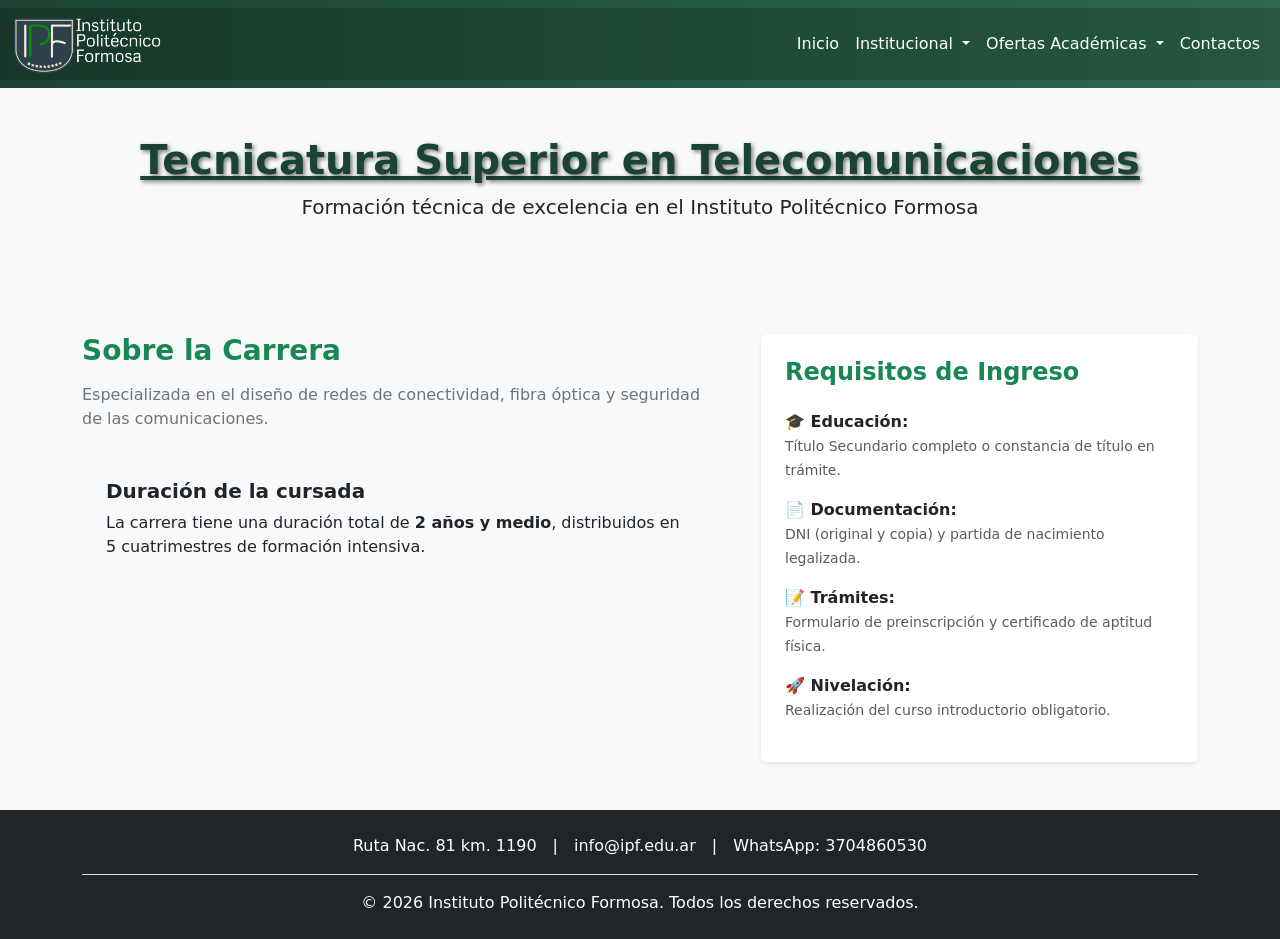
<file: telecomunicaciones.html>
<!doctype html>
<html lang="en">
  <head>
    <meta charset="UTF-8" />
    <meta name="viewport" content="width=device-width, initial-scale=1.0" />
    <title>IPF</title>
    <!-- LINK DE bootstrap -->
    <link
      href="https://cdn.jsdelivr.net/npm/bootstrap@5.3.8/dist/css/bootstrap.min.css"
      rel="stylesheet"
      integrity="sha384-sRIl4kxILFvY47J16cr9ZwB07vP4J8+LH7qKQnuqkuIAvNWLzeN8tE5YBujZqJLB"
      crossorigin="anonymous"
    />

    <!-- LINK DE ESTILO PROPIO DE LA PAGINA INDEX -->
    <link rel="stylesheet" href="assets/css/style.css" />

    <link rel="icon" type="image/png" href="assets/img/logopagina.png" />
  </head>

  <body>
    <header>
      <nav class="navbar navbar-expand-lg bg-body-tertiary">
        <div class="container-fluid">
          <!-- Logo -->
          <a class="navbar-brand" href="index.html">
            <img
              src="assets/img/logo.png"
              width="150px"
              class="d-inline-block align-text-top"
            />
          </a>

          <button
            class="navbar-toggler"
            type="button"
            data-bs-toggle="collapse"
            data-bs-target="#navbarNav"
            aria-controls="navbarNav"
            aria-expanded="false"
            aria-label="Toggle navigation"
          >
            <span class="navbar-toggler-icon"></span>
          </button>

          <div class="collapse navbar-collapse" id="navbarNav">
            <ul class="navbar-nav ms-auto">
              <!-- Inicio -->
              <li class="nav-item">
                <a
                  class="nav-link active text-dark"
                  aria-current="page"
                  href="index.html"
                  >Inicio</a
                >
              </li>

              <!-- Institucional-->
              <li class="nav-item dropdown">
                <a
                  class="nav-link dropdown-toggle text-dark"
                  href="#"
                  id="dropInstitucional"
                  role="button"
                  data-bs-toggle="dropdown"
                  aria-expanded="false"
                >
                  Institucional
                </a>
                <ul
                  class="dropdown-menu dropdown-menu-end"
                  aria-labelledby="dropInstitucional"
                >
                  <li>
                    <a class="dropdown-item" href="reseñahistorica.html"
                      >Reseña Histórica</a
                    >
                  </li>
                  <li>
                    <a class="dropdown-item" href="autoridades.html"
                      >Autoridades</a
                    >
                  </li>
                  <li><hr class="dropdown-divider" /></li>
                </ul>
              </li>

              <!--Carreras -->
              <li class="nav-item dropdown">
                <a
                  class="nav-link dropdown-toggle text-dark"
                  href="#"
                  id="dropCarreras"
                  role="button"
                  data-bs-toggle="dropdown"
                  aria-expanded="false"
                >
                  Ofertas Académicas
                </a>
                <ul
                  class="dropdown-menu dropdown-menu-end"
                  aria-labelledby="dropCarreras"
                >
                  <li>
                    <a class="dropdown-item" href="quimicaindustrial.html"
                      >Tecnicatura Superior en Química Industrial</a
                    >
                  </li>
                  <li>
                    <a class="dropdown-item" href="desarrollosoftware.html"
                      >Tecnicatura Superior en Desarrollo de Software y
                      Multiplataforma</a
                    >
                  </li>
                  <li>
                    <a class="dropdown-item" href="telecomunicaciones.html"
                      >Tecnicatura Superior en Telecomunicaciones</a
                    >
                  </li>
                  <li>
                    <a class="dropdown-item" href="mecatronica.html"
                      >Tecnicatura Superior en Mecatrónica</a
                    >
                  </li>
                </ul>
              </li>

              <!-- Contacto-->
              <li class="nav-item">
                <a class="nav-link text-dark" href="contacto.html">Contactos</a>
              </li>
            </ul>
          </div>
        </div>
      </nav>
    </header>
    <main>
      <!--Título de la Carrera -->
      <section class="py-5 text-dark text-center">
        <div class="container">
          <h1 class="fw-bold">
            Tecnicatura Superior en Telecomunicaciones
          </h1>
          <p class="lead">
            Formación técnica de excelencia en el Instituto Politécnico Formosa
          </p>
        </div>
      </section>

      <section class="container py-5">
        <div class="row g-5">
          <!--Descripción-->
          <div class="col-lg-7">
            <h3 class="fw-bold text-success mb-3">Sobre la Carrera</h3>
            <p class="text-secondary">
             Especializada en el diseño de redes de conectividad, fibra óptica y seguridad de las comunicaciones.
            </p>

            <div class="p-4 bg-light rounded-3 mt-4">
              <h5 class="fw-bold">
                <i class="bi bi-clock"></i> Duración de la cursada
              </h5>
              <p class="mb-0">
                La carrera tiene una duración total de
                <strong>2 años y medio</strong>, distribuidos en 5 cuatrimestres
                de formación intensiva.
              </p>
            </div>
          </div>

          <!-- Requisitos-->
          <div class="col-lg-5">
            <div class="card shadow-sm border-0">
              <div class="card-body p-4">
                <h4 class="fw-bold text-success mb-4">Requisitos de Ingreso</h4>
                <ul class="list-unstyled">
                  <li class="mb-3">
                    <strong>🎓 Educación:</strong><br />
                    <span class="text-muted small"
                      >Título Secundario completo o constancia de título en
                      trámite.</span
                    >
                  </li>
                  <li class="mb-3">
                    <strong>📄 Documentación:</strong><br />
                    <span class="text-muted small"
                      >DNI (original y copia) y partida de nacimiento
                      legalizada.</span
                    >
                  </li>
                  <li class="mb-3">
                    <strong>📝 Trámites:</strong><br />
                    <span class="text-muted small"
                      >Formulario de preinscripción y certificado de aptitud
                      física.</span
                    >
                  </li>
                  <li class="mb-0">
                    <strong>🚀 Nivelación:</strong><br />
                    <span class="text-muted small"
                      >Realización del curso introductorio obligatorio.</span
                    >
                  </li>
                </ul>
              </div>
            </div>
          </div>
        </div>
      </section>
    </main>

    <footer class="py-4 bg-dark text-white">
      <div class="container text-center">
        <ul class="nav justify-content-center border-bottom pb-3 mb-3">
          <li class="nav-item px-2">Ruta Nac. 81 km. 1190</li>
          <li class="nav-item px-2">|</li>
          <li class="nav-item px-2">info@ipf.edu.ar</li>
          <li class="nav-item px-2">|</li>
          <li class="nav-item px-2">WhatsApp: 3704860530</li>
        </ul>
        <p class="mb-0">
          © 2026 Instituto Politécnico Formosa. Todos los derechos reservados.
        </p>
      </div>
    </footer>
    <script
      src="https://cdn.jsdelivr.net/npm/bootstrap@5.3.8/dist/js/bootstrap.bundle.min.js"
      integrity="sha384-FKyoEForCGlyvwx9Hj09JcYn3nv7wiPVlz7YYwJrWVcXK/BmnVDxM+D2scQbITxI"
      crossorigin="anonymous"
    ></script>
  </body>
</html>
</file>
<file: assets/css/style.css>
*{
    padding: 0;
    margin: 0;
}
.navbar {
    background: linear-gradient(90deg, #1b4332 0%, #2d6a4f 100%) !important;
}

.nav-link {
    color: white !important;
}
.container-fluid {
    background-color: #0000002e;
}
.nav-link:hover {
    color: #ffffff !important; 
    background-color: #1b4332; 
    border-radius: 5px;      
    transition: 0.3s;
}

.dropdown-item:hover {
    border-radius: 5px;      
     background-color: #1b4332; 
    color: #ffffff;
    transition: 0.3s;
}

footer {
    background-color: rgb(44, 44, 44);
}

.btn-ipf {
    color: white;
    background-color: #1b4332;
}

.btn-ipf:hover {
     background-color: #1b43322a;
}

.carousel-item img {
    height: 700px;      
    object-fit: cover;  
    width: 100%;
}


.carousel {
    min-height: 500px;
}

h1 {
    text-shadow: 2px 2px 4px rgba(0, 0, 0, 0.5);
    text-decoration: underline;
    text-decoration-color: #1b4332;
}

body main {
    background-color: #f8f9fa; 
}


.card {
    border-top: 5px solid #1b4332;
    transition: transform 0.3s;
}

.card:hover {
    transform: translateY(-10px);
}

h1, h2 {
    color: #1b4332;
}
</file>
